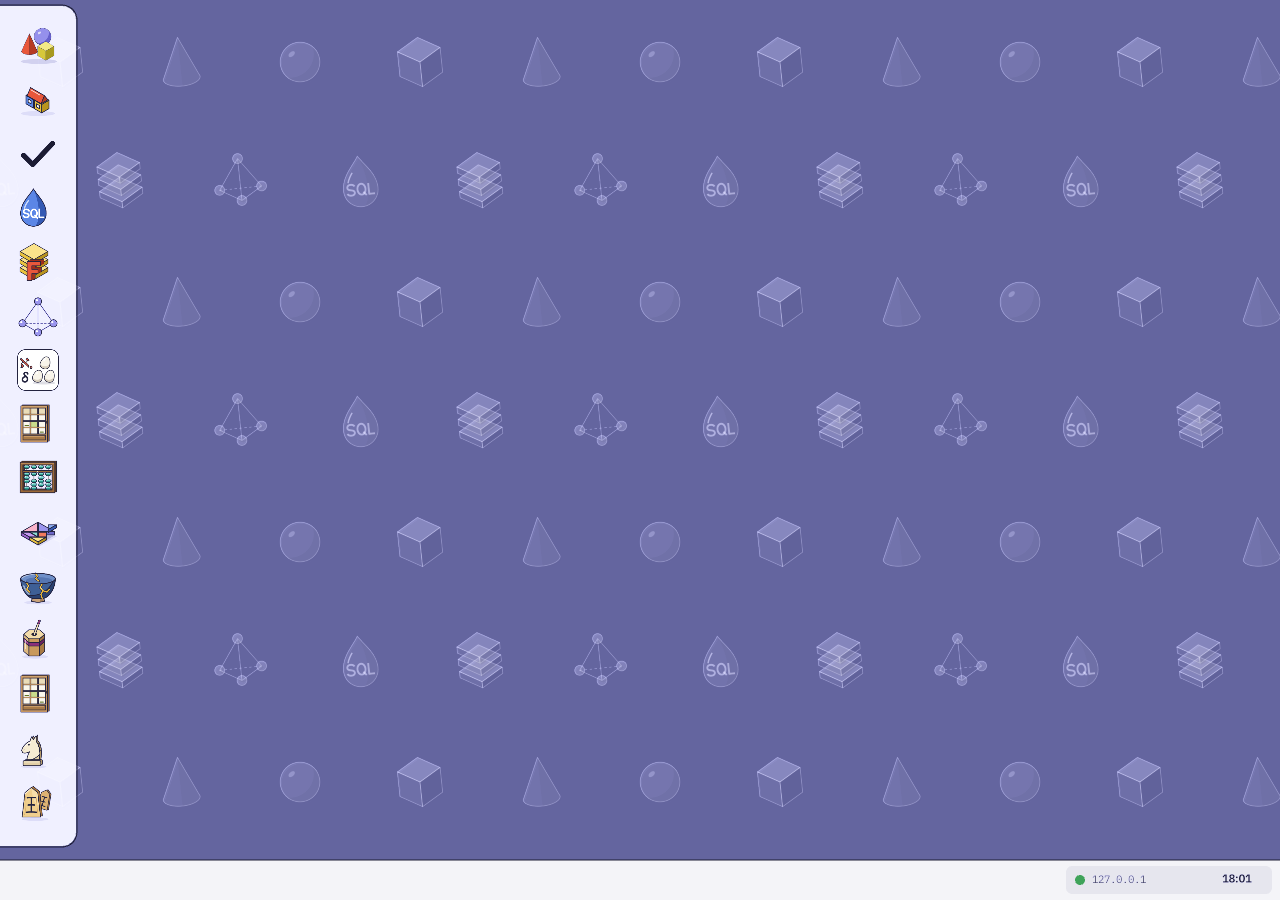
<file: static/try/explorer/index.html>
<!doctype html>
<html lang="en">
<head>
<meta charset="utf-8">
<meta name="viewport" content="width=device-width, initial-scale=1">
<title>RNT Explorer</title>
<style>
  html, body { margin: 0; height: 100%; overflow: hidden; background: #6b6aa8; }
  canvas { display: block; outline: none; }
  #loading { position: fixed; inset: 0; display: grid; place-items: center; color: #f4f4f8;
    font: 15px/1.4 ui-monospace, Menlo, monospace; pointer-events: none; }
  #loading.gone { display: none; }
</style>
</head>
<body>
<canvas id="canvas" tabindex="-1" oncontextmenu="event.preventDefault()"></canvas>
<div id="loading">starting RNT</div>
<script src="app.js"></script>
<script src="rnt.js"></script>
<script>start();</script>
</body>
</html>
</file>
